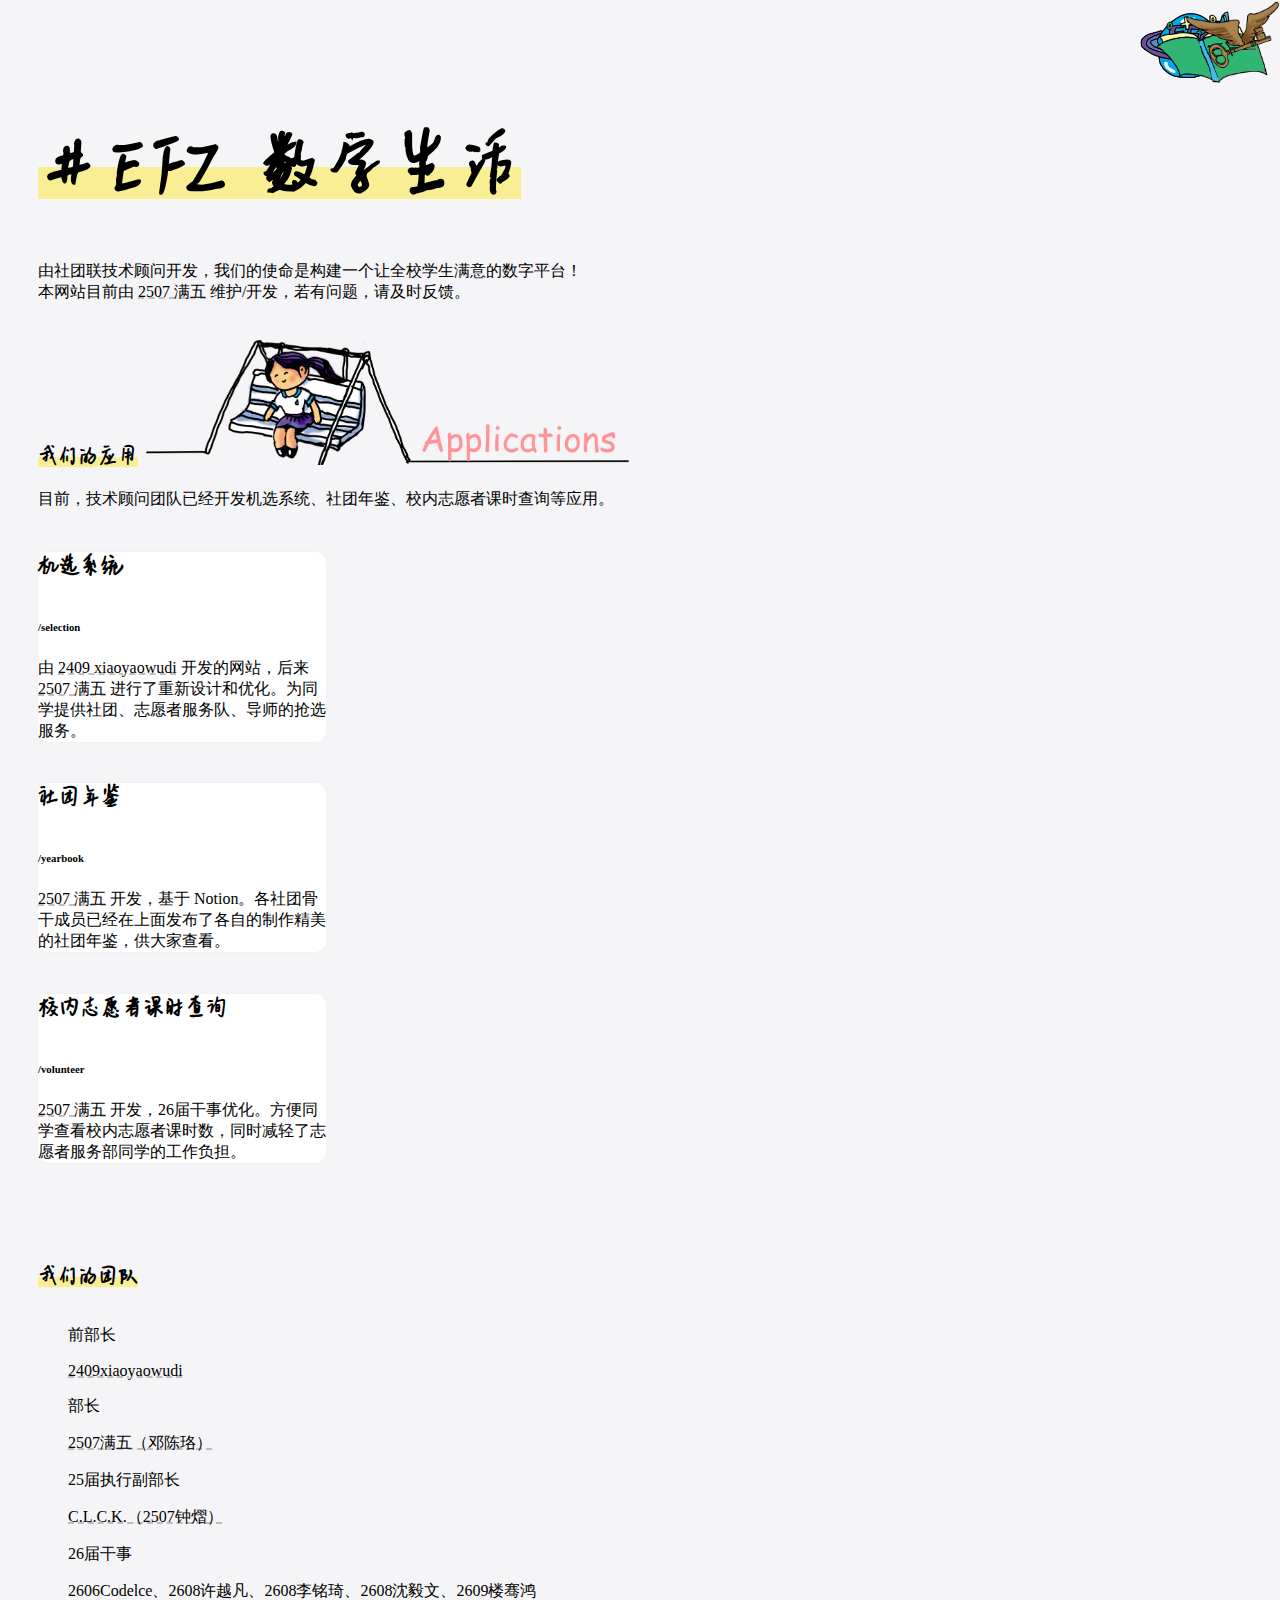
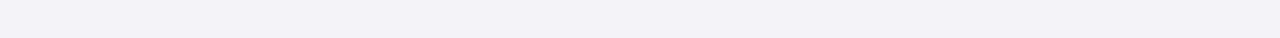
<file: index.html>
<!DOCTYPE html>
<html lang="en">
<head>
    <meta charset="UTF-8">
    <meta http-equiv="X-UA-Compatible" content="IE=edge">
    <meta name="viewport" content="width=device-width, initial-scale=1.0">
    <link href="https://cdn.jsdelivr.net/npm/bootstrap@5.3.2/dist/css/bootstrap.min.css" rel="stylesheet" integrity="sha384-T3c6CoIi6uLrA9TneNEoa7RxnatzjcDSCmG1MXxSR1GAsXEV/Dwwykc2MPK8M2HN" crossorigin="anonymous">
    <link href="./style/main.css" rel="stylesheet">
    <link rel="stylesheet" href="./style/mobile.css" media="screen and (max-device-width: 600px)">
    <link rel="stylesheet" href="./style/tablet.css" media="screen and (min-device-width: 600px) and (max-device-width: 1400px)">
    
    <title>#EFZ 数字生活</title>
</head>
<body>
  <div class="container">
    <main id="main" class="main">
      <div class="title-container">
          <h1 class="highlight hand-written" id="page-title">#EFZ 数字生活</h1>
          <div class="info-area">
            <!-- <h4 class="info-title hand-written">#EFZ</h4> -->
            <div class="info-text">由社团联技术顾问开发，我们的使命是构建一个让全校学生满意的数字平台！<br>本网站目前由 <a href="dengchenluo@hsefz.cn" class="name-link">2507 满五</a> 维护/开发，若有问题，请及时反馈。</div>
          </div>
          <img src="./images/title_rainbow.png" id="img-title" alt="">
      </div>
    </main>
    <section id="apps">
      <div id="application-title-container">
        <h2 class="highlight hand-written title-sm" id="application-title">我们的应用</h2>
        <img src="./images/swing.png" id="img-apps-swing" alt="">
        <div class="app-info info-text">目前，技术顾问团队已经开发机选系统、社团年鉴、校内志愿者课时查询等应用。</div>
        <!-- <img src="./images/apps_digital_life.png" id="img-apps-digital_life" alt=""> -->
     </div>
      <div class="row app-cards row-cols-auto">
        <div class="col">
          <div class="card app-card-instance" id="app-card-selection" onclick="location.href='./'">
            <div class="card-body">
              <h5 class="card-title">机选系统</h5>
              <h6 class="card-subtitle mb-2 text-body-secondary">/selection</h6>
              <img src="./images/apps_corner_planet.png" class="img-apps-selection-corner" alt="">
              <p class="card-text">由 <a class="name-link" href="https://www.xiaoyaowudi.com/">2409 xiaoyaowudi</a> 开发的网站，后来 <a class="name-link" href="https://aeilot.top/">2507 满五</a> 进行了重新设计和优化。为同学提供社团、志愿者服务队、导师的抢选服务。</p>
              <!-- <a href="#" class="card-link">打开</a> -->
            </div>
          </div>
        </div>
        <div class="col">
          <div class="card app-card-instance" id="app-card-yearbook">
            <div class="card-body">
              <h5 class="card-title">社团年鉴</h5>
              <h6 class="card-subtitle mb-2 text-body-secondary">/yearbook</h6>
              <img src="./images/apps_corner_book.png" class="img-apps-selection-corner" style="margin-right: 7px" alt="">
              <p class="card-text"><a href="https://aeilot.top/" class="name-link">2507 满五</a> 开发，基于 Notion。各社团骨干成员已经在上面发布了各自的制作精美的社团年鉴，供大家查看。</p>
              <!-- <a href="#" class="card-link">打开</a> -->
            </div>
          </div>
        </div>
        <div class="col">
          <div class="card app-card-instance" id="app-card-volunteer">
            <div class="card-body">
              <h5 class="card-title">校内志愿者课时查询</h5>
              <h6 class="card-subtitle mb-2 text-body-secondary">/volunteer</h6>
              <img src="./images/apps_corner_key.png" class="img-apps-selection-corner" style="height: 70px" alt="">
              <p class="card-text"><a href="https://aeilot.top/" class="name-link">2507 满五</a> 开发，26届干事优化。方便同学查看校内志愿者课时数，同时减轻了志愿者服务部同学的工作负担。</p>
              <!-- <a href="#" class="card-link">打开</a> -->
            </div>
          </div>
        </div>
      </div>
      <h2 class="highlight-1 hand-written title-sm">我们的团队</h2>
      <div class="container text-center" > 
        <div class="row">
          <div class="col-md-4" style="text-align:left"><p>前部长</p></div>          
          <div class="col-md-8" style="text-align:left"><a class="name-link" href="https://www.xiaoyaowudi.com/"> <p>2409xiaoyaowudi</p></a></div>
        </div>          
        <div class="row">
          <div class="col-md-4" style="text-align:left"><p>部长</p></div>  
          <div class="col-md-8" style="text-align:left"><a href="dengchenluo@hsefz.cn" class="name-link"><p>2507满五（邓陈珞）</p></a></div>
        </div>
        <div class="row">
          <div class="col-md-4" style="text-align:left"><p>25届执行副部长</p></div>
          <div class="col-md-8" style="text-align:left"><a href="https://pages.clckblog.space/" class="name-link"><p>C.L.C.K.（2507钟熠）</p></a></div>
        </div>
        <div class="row">
          <div class="col-md-4" style="text-align:left"><p>26届干事</p></div>
          <div class="col-md-8" style="text-align:left"><p>2606Codelce、2608许越凡、2608李铭琦、2608沈毅文、2609楼骞鸿</p></div>
        </div>
      </div>
    </section>
    </div>
  </div>
</body>
</html>
</file>
<file: style/main.css>
/* font-face */

@font-face {
    font-family: "NewYeNian";
    src: url("./../assets/fonts/NewYeNian.otf");
}

@font-face {
    font-family: "HandWritting";
    src: url("./../assets/fonts/Handwriting.ttf") format('font/ttf');
}

/* page content */
.hand-written, .card-title{
    font-family: "NewYeNian";
}

#nav-list {
    margin-top: -60px;
    padding-bottom: 13px;
    padding-top: 10px;
    background-color: rgba(255, 255, 255, 0.8);
}

/* #page-introduction-container {
    display: block;
    position: fixed;
    z-index: -1;
    margin-top: -67px;
    width: 100%;
    height: 40%;
    background-image: url("../introduction-background.png");
} */

#page-introduction-container-mask {
    display: block;
    position: fixed;
    z-index: -1;
    padding-top: 60px;
    /* padding-left: 10%; */
    width: 100%;
    height: 40%;
    background: linear-gradient(to top, rgba(255, 255, 255, 1), rgba(255, 255, 255, 0));
}

#topic-back {
    background: linear-gradient(to bottom, rgba(255, 255, 255, 0) 40%, rgb(255, 217, 104) 70%);
    width: fit-content;
    border-radius: 10%;
    /* padding-bottom:10px;
    padding-top: -10px; */
}

#topic {
    padding: -2px;
    color: rgba(213, 43, 43, 0.942);
}

#app-list-container {
    position: absolute;
    top: 50%;
    padding-left: 15%;
    padding-right: 15%;
}

.description{
    padding-left: 10px;
}

.title-container{
    height: 100%;
    width: 100%;
    margin-top: 36px;
    padding: 32px 0;
    position: relative;
}

.title-container h1{
    font-size: 500%;
    /* color: #d11a2d; */
    font-weight: bolder;
    width: fit-content;
    display: block;
}

.highlight {
    text-decoration: underline;
    text-decoration-thickness: 0.4em;
    text-decoration-color: #ffe40066;
    text-underline-offset: -0.3em;
    text-decoration-skip-ink: none;
}

.highlight-1{
    margin-top: 100px;
    text-decoration: underline;
    text-decoration-thickness: 0.4em;
    text-decoration-color: #ffe40066;
    text-underline-offset: -0.3em;
    text-decoration-skip-ink: none;
}

.container{
    margin: 36px auto;
    padding-left: 30px;
    padding-right: 30px;
}

.info-area{
    margin-top: 35px;
}


main{
    /* min-height: 45vh; */
    background-color: transparent;
}

body{
    overflow-y: auto;
    /* background-color: #c3daf1; */
    background-color: #f5f5f7;
}

.title-sm{
    font-weight: bold;
}

.col{
    margin-top: 30px;
}

.info-title{
    font-size: 35px;
}

.app-info{
    /* font-size: 20px; */
    margin-top: 20px;
}

.info-area h4{
    font-weight: bold;
}

.app-card-instance{
    width: 18rem;
}

.app-card-instance:hover {
    cursor: pointer;
}

.card-body {
    margin-top: 6px;
    margin-bottom: 10px;
}

a{
    text-decoration: none;
}

.name-link{
    color: #000000;
    text-decoration: underline dashed #aaaaaa;
}

.card{
    border-radius: 10px;
    border-color: #00000000;
    box-shadow: 0px 0px 2px #00000010;
    background-color: #ffffff;
}

.card-link{
    background-color: black;
    border-radius: 100px;
    border: #000000;
    color: white;
    font-size: small;
    /* font-weight: bold; */
    padding-top: 4px;
    padding-bottom: 5px;
    padding-left: 10px;
    padding-right: 10px;
    /* font-weight: lighter; */
    margin-left: 13rem;
}

.card:hover {
    transform: scale(1.05);
    box-shadow: 4px 4px 3px #00000010;
    transition: all 0.2s;
}

footer{
    margin-top: 50px;
}

.card-title{
    font-size: 25px;
    font-weight: bolder;
}

.info-text, .card-text{
    width: fit-content;
    /* font-family: 'NewYeNian'; */
    /* font-size: 18px; */
    /* font-weight: 500; */
}

#application-title-container {
    /* background-color: #f4f2caaa; */
    width: 100%;
    position: relative;
}

#img-title {
    position: absolute;
    height: 125%;
    bottom: -20px;
    right: 0px;
    margin-right: 5%;
}

#img-apps-swing {
    height: 130px;
    display: inline;
}

#img-apps-digital_life {
    position: absolute;
    height: 100%;
    right: 15%;
    top: 0px;
}

#application-title {
    display: inline;
    vertical-align: bottom;
}

/* #app-card-selection {
    background-image: url("./../images/border_blue.jpg");
    background-size: cover;
    background-repeat: no-repeat;
    padding-top: 5px;
    padding-bottom: 8px;
}

#app-card-yearbook {
    background-image: url("./../images/border_green.jpg");
    background-size: cover;
    background-repeat: no-repeat;
    padding-top: 5px;
    padding-bottom: 8px;
}

#app-card-volunteer {
    background-image: url("./../images/border_yellow.jpg");
    background-size: cover;
    background-repeat: no-repeat;
    padding-top: 5px;
    padding-bottom: 8px;
} */

.img-apps-selection-corner{
    position: absolute;
    height: 100px;
    right: 0px;
    top: 0px;
}
</file>
<file: style/mobile.css>
#page-title {
    font-size: 50px;
}

#img-title {
    display: none;
}

#img-apps-swing {
    display: none;
}

#img-apps-digital_life {
    display: none;
}
</file>
<file: style/tablet.css>
#img-title {
    display: none;
}

#img-apps-digital_life {
    display: none;
}
</file>
